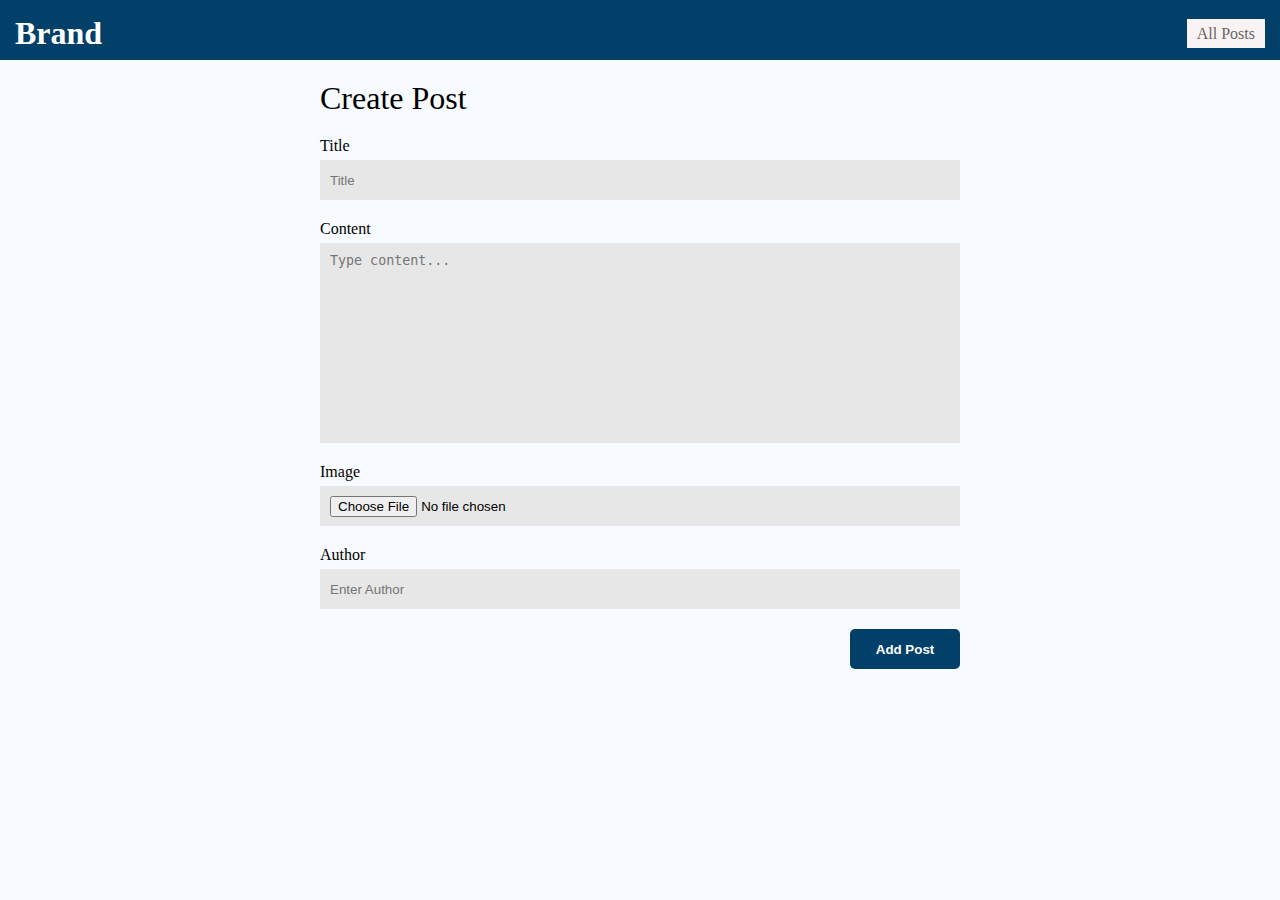
<file: create.html>
<!DOCTYPE html>
<html lang="en">
<head>
    <meta charset="UTF-8">
    <meta http-equiv="X-UA-Compatible" content="IE=edge">
    <meta name="viewport" content="width=device-width, initial-scale=1.0">
    <link rel="stylesheet" href="styles/form-style.css">
    <title>Document</title>
</head>
<body>
    <div class="wrapper">

        <nav id="navbar">
            <div id="nav-flex">
                <div>
                    <h1>Brand</h1>
                </div>

                <div>
                    <a href="./index.html">
                        All Posts
                    </a>
                </div>
            </div>
        </nav>
        
        <form action='#' method='POST' class="form-flex">
            <h1 class="header">Create Post</h1>
            <label class="input-label">Title</label>
            <input type="text" name="title" class="form-input" placeholder="Title">
            <label class="input-label">Content</label>
            <textarea class='form-input' style="height: 200px" placeholder='Type content...'></textarea>
            <label class="input-label">Image</label>
            <input type="file" name="title" class="form-input" placeholder="Title">
            <label class="input-label">Author</label>
            <input type="text" name="title" class="form-input" placeholder="Enter Author">
            <div class="submit-wrapper">
                <input type="submit" value="Add Post">
            </div>
        </form>
    </div>
</body>
</html>
</file>
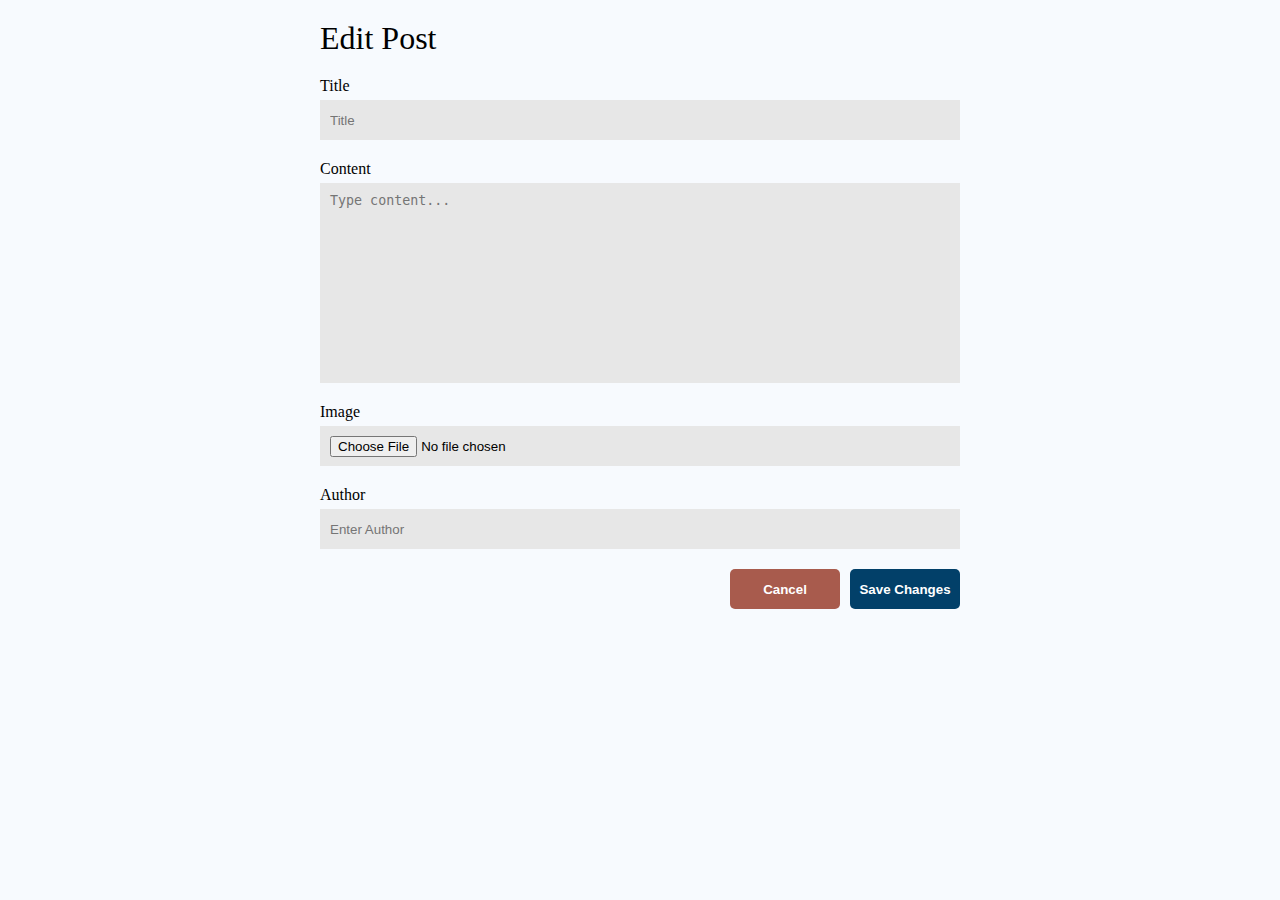
<file: edit.html>
<!DOCTYPE html>
<html lang="en">

<head>
    <meta charset="UTF-8">
    <meta http-equiv="X-UA-Compatible" content="IE=edge">
    <meta name="viewport" content="width=device-width, initial-scale=1.0">
    <link rel="stylesheet" href="styles/form-style.css">
    <title>Document</title>


    <style>
        #cancel-btn {
            margin-left: 10px;
            height: 40px;
            width: 110px;
            color: white;
            background-color: rgb(168, 91, 77);
            border: none;
            border-radius: 5px;
            font-weight: bold;
        }
    </style>
</head>

<body>
    <div class="wrapper">
        <form action='#' method='POST' class="form-flex">
            <h1 class="header">Edit Post</h1>
            <label class="input-label">Title</label>
            <input type="text" name="title" class="form-input" placeholder="Title">
            <label class="input-label">Content</label>
            <textarea class='form-input' style="height: 200px" placeholder='Type content...'></textarea>
            <label class="input-label">Image</label>
            <input type="file" name="title" class="form-input" placeholder="Title">
            <label class="input-label">Author</label>
            <input type="text" name="title" class="form-input" placeholder="Enter Author">
            <div class="submit-wrapper">
                <input type="submit" value="Save Changes">
                <button id="cancel-btn">Cancel</button>
            </div>

        </form>
    </div>
</body>

</html>
</file>
<file: styles/form-style.css>
*{
    margin: 0;
    padding: 0;
    box-sizing: border-box;
    text-decoration: none;
}

body{
    background-color:rgb(247, 250, 254);
    padding-bottom: 30px;
}

#navbar{
    height: 60px;
    background: rgb(2, 64, 105);
    color: white;
    padding: 15px
}


#nav-flex{
    display: flex;
    align-items: center;
    justify-content: space-between;
}

#nav-flex div a{
    padding: 6px 10px 6px 10px;
    background-color:rgb(250, 243, 244);
    color: #666;
}

form{
    width:50%;
    margin: auto;
}


form .header{
    font-weight: normal;
    margin-bottom: 20px;
    margin-top: 20px;

}

form .form-input{
    display: block;
    width: 100%;
    resize: none;
    height: 40px;
    margin-bottom: 20px;
    margin-top: 5px;
    padding: 10px;
    border: none;
    background-color: rgb(231, 231, 231);
}

.submit-wrapper{
    display: flex;
    flex-direction: row-reverse;
}

input[type='submit']{
    margin-left: 10px;
    height: 40px;
    width: 110px;
    color: white;
    background-color: rgb(2, 64, 105);
    border: none;
    border-radius: 5px;
    font-weight: bold;
}
</file>
